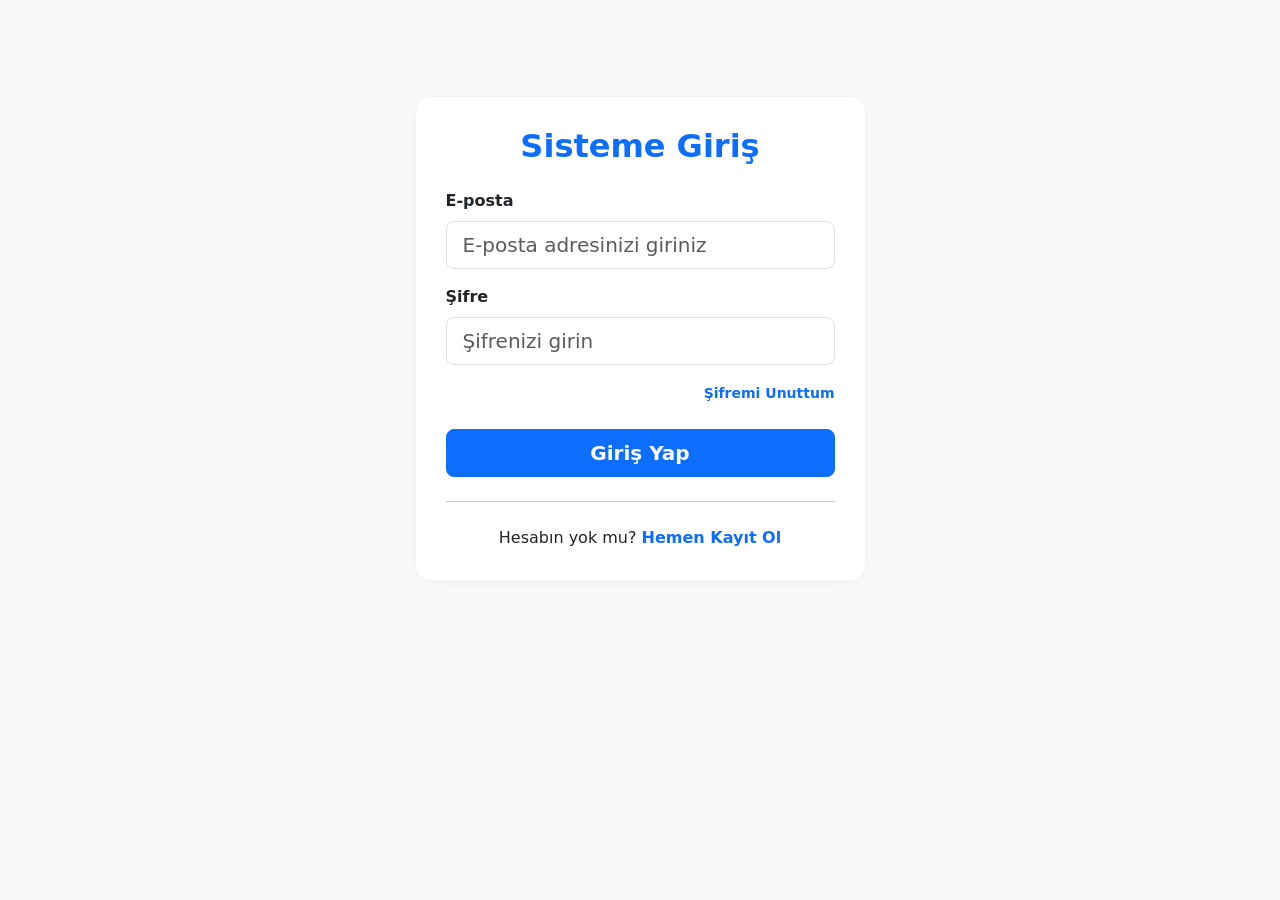
<file: frontend/index.html>
<!DOCTYPE html>
<html lang="tr">
<head>
    <meta charset="UTF-8">
    <meta name="viewport" content="width=device-width, initial-scale=1.0">
    <title>Giriş Yap - Kelime Ezber</title>
    <link href="https://cdn.jsdelivr.net/npm/bootstrap@5.3.3/dist/css/bootstrap.min.css" rel="stylesheet">
    <link rel="stylesheet" href="css/style.css">
</head>
<body class="bg-light">

    <div class="container mt-5">
        <div class="row justify-content-center">
            <div class="col-md-5">
                
                <div class="form-card mt-5">
                    <h2 class="text-center mb-4 text-primary fw-bold">Sisteme Giriş</h2>
                    
                    <form id="loginForm">
                        <div class="mb-3">
                            <label for="username" class="form-label fw-bold">E-posta</label>
                            <input type="text" class="form-control form-control-lg" id="username" placeholder="E-posta adresinizi giriniz" required>
                        </div>
                        
                        <div class="mb-3">
                            <label for="password" class="form-label fw-bold">Şifre</label>
                            <input type="password" class="form-control form-control-lg" id="password" placeholder="Şifrenizi girin" required>
                        </div>
                        
                        <div class="mb-4 text-end">
                            <a href="forgot-password.html" class="text-decoration-none text-primary small fw-bold">Şifremi Unuttum</a>
                        </div>
                        
                        <div class="d-grid gap-2">
                            <button type="submit" class="btn btn-primary btn-lg fw-bold">Giriş Yap</button>
                        </div>
                    </form>
                    
                    <hr class="my-4">
                    
                    <div class="text-center">
                        <p class="mb-0">Hesabın yok mu? <a href="register.html" class="text-decoration-none fw-bold text-primary">Hemen Kayıt Ol</a></p>
                    </div>
                </div>

            </div>
        </div>
    </div>

    <script src="https://cdn.jsdelivr.net/npm/bootstrap@5.3.3/dist/js/bootstrap.bundle.min.js"></script>
    <script src="js/global.js"></script>
    <script src="js/login.js"></script>
</body>
</html>
</file>
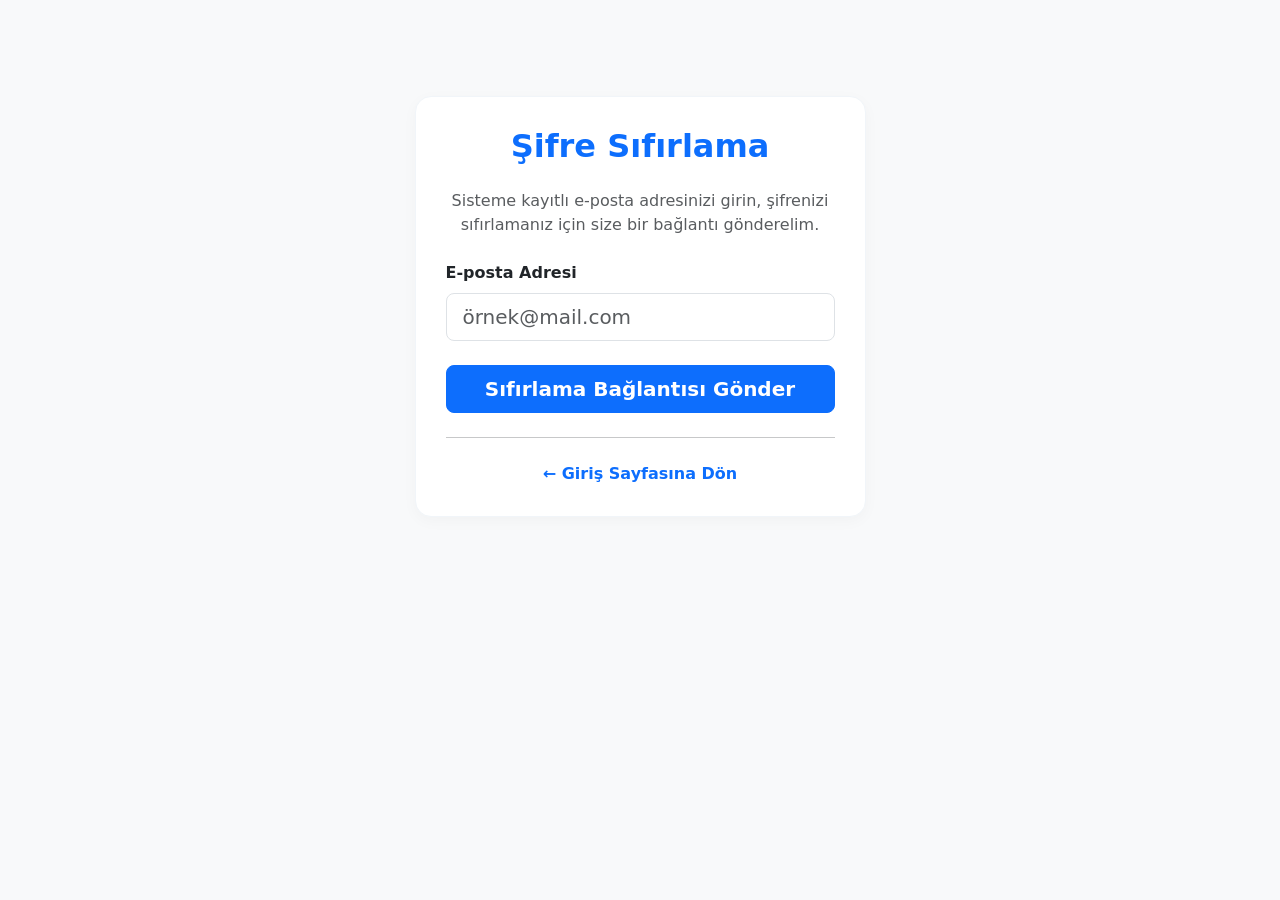
<file: frontend/forgot-password.html>
<!DOCTYPE html>
<html lang="tr">
<head>
    <meta charset="UTF-8">
    <meta name="viewport" content="width=device-width, initial-scale=1.0">
    <title>Şifremi Unuttum - Kelime Ezber</title>
    <link href="https://cdn.jsdelivr.net/npm/bootstrap@5.3.3/dist/css/bootstrap.min.css" rel="stylesheet">
    <link rel="stylesheet" href="css/style.css">
</head>
<body class="bg-light">

    <div class="container mt-5">
        <div class="row justify-content-center">
            <div class="col-md-5">
                
                <div class="form-card mt-5">
                    <h2 class="text-center mb-4 text-primary fw-bold">Şifre Sıfırlama</h2>
                    <p class="text-muted text-center mb-4">Sisteme kayıtlı e-posta adresinizi girin, şifrenizi sıfırlamanız için size bir bağlantı gönderelim.</p>
                    
                    <form id="forgotPasswordForm">
                        <div class="mb-4">
                            <label for="reset-email" class="form-label fw-bold">E-posta Adresi</label>
                            <input type="email" class="form-control form-control-lg" id="reset-email" placeholder="örnek@mail.com" required>
                        </div>
                        
                        <div class="d-grid gap-2">
                            <button type="submit" class="btn btn-primary btn-lg fw-bold">Sıfırlama Bağlantısı Gönder</button>
                        </div>
                    </form>
                    
                    <hr class="my-4">
                    
                    <div class="text-center">
                        <p class="mb-0"><a href="index.html" class="text-decoration-none fw-bold text-primary">← Giriş Sayfasına Dön</a></p>
                    </div>
                </div>

            </div>
        </div>
    </div>

    <script src="https://cdn.jsdelivr.net/npm/bootstrap@5.3.3/dist/js/bootstrap.bundle.min.js"></script>
    <script src="js/global.js"></script>
    <script src="js/forgot-password.js"></script>
</body>
</html>
</file>
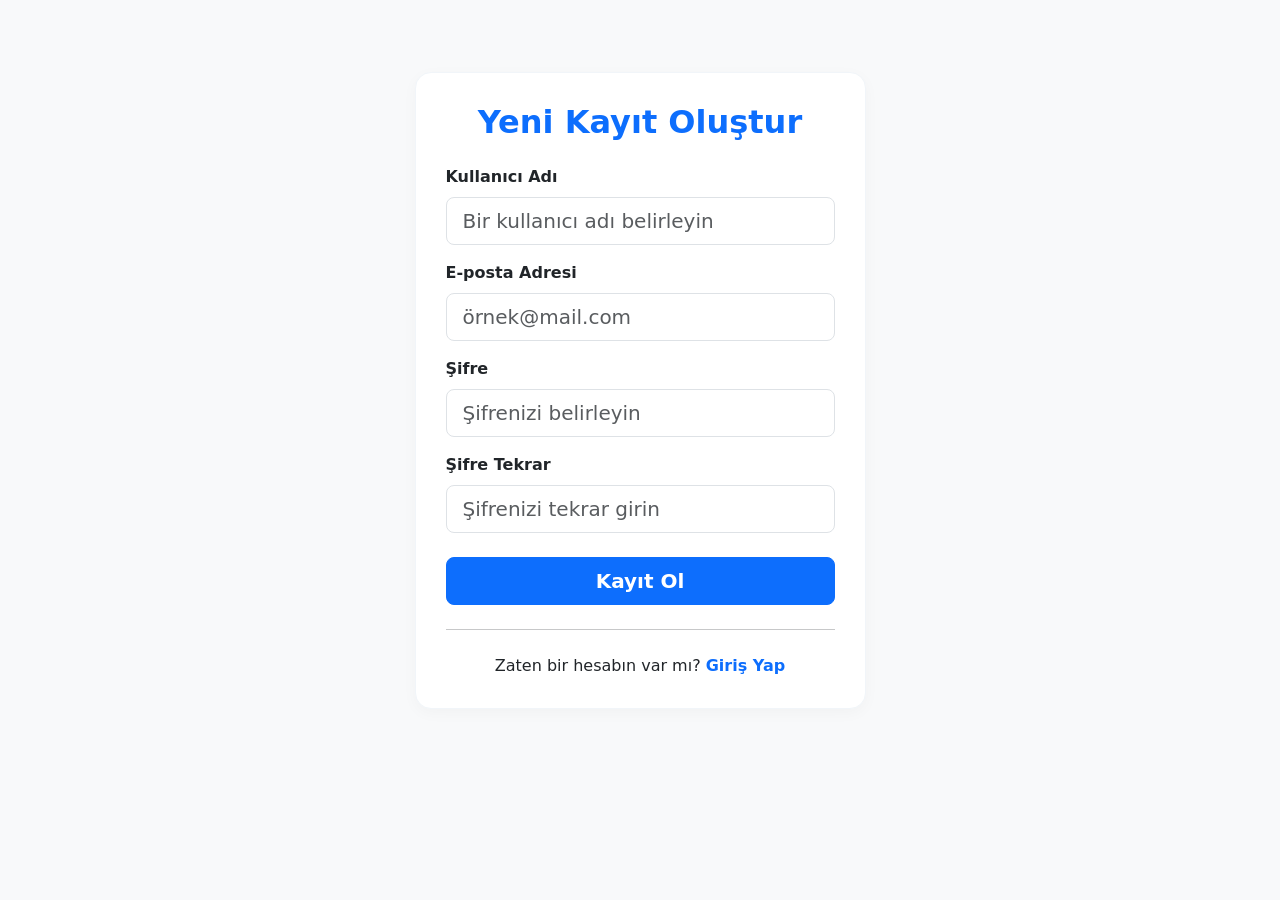
<file: frontend/register.html>
<!DOCTYPE html>
<html lang="tr">
<head>
    <meta charset="UTF-8">
    <meta name="viewport" content="width=device-width, initial-scale=1.0">
    <title>Kayıt Ol - Kelime Ezber</title>
    <link href="https://cdn.jsdelivr.net/npm/bootstrap@5.3.3/dist/css/bootstrap.min.css" rel="stylesheet">
    <link rel="stylesheet" href="css/style.css">
</head>
<body class="bg-light">

    <div class="container mt-5 pb-5">
        <div class="row justify-content-center">
            <div class="col-md-5">
                
                <div class="form-card mt-4">
                    <h2 class="text-center mb-4 text-primary fw-bold">Yeni Kayıt Oluştur</h2>
                    
                    <form id="registerForm">
                        <div class="mb-3">
                            <label for="reg-username" class="form-label fw-bold">Kullanıcı Adı</label>
                            <input type="text" class="form-control form-control-lg" id="reg-username" placeholder="Bir kullanıcı adı belirleyin" required>
                        </div>
                        
                        <div class="mb-3">
                            <label for="reg-email" class="form-label fw-bold">E-posta Adresi</label>
                            <input type="email" class="form-control form-control-lg" id="reg-email" placeholder="örnek@mail.com" required>
                        </div>
                        
                        <div class="mb-3">
                            <label for="reg-password" class="form-label fw-bold">Şifre</label>
                            <input type="password" class="form-control form-control-lg" id="reg-password" placeholder="Şifrenizi belirleyin" required>
                        </div>

                        <div class="mb-4">
                            <label for="reg-password-confirm" class="form-label fw-bold">Şifre Tekrar</label>
                            <input type="password" class="form-control form-control-lg" id="reg-password-confirm" placeholder="Şifrenizi tekrar girin" required>
                        </div>
                        
                        <div class="d-grid gap-2 mt-4">
                            <button type="submit" class="btn btn-primary btn-lg fw-bold">Kayıt Ol</button>
                        </div>
                    </form>
                    
                    <hr class="my-4">
                    
                    <div class="text-center">
                        <p class="mb-0">Zaten bir hesabın var mı? <a href="index.html" class="text-decoration-none fw-bold text-primary">Giriş Yap</a></p>
                    </div>
                </div>

            </div>
        </div>
    </div>

    <script src="https://cdn.jsdelivr.net/npm/bootstrap@5.3.3/dist/js/bootstrap.bundle.min.js"></script>
    <script src="js/global.js"></script>
    <script src="js/register.js"></script>
</body>
</html>
</file>
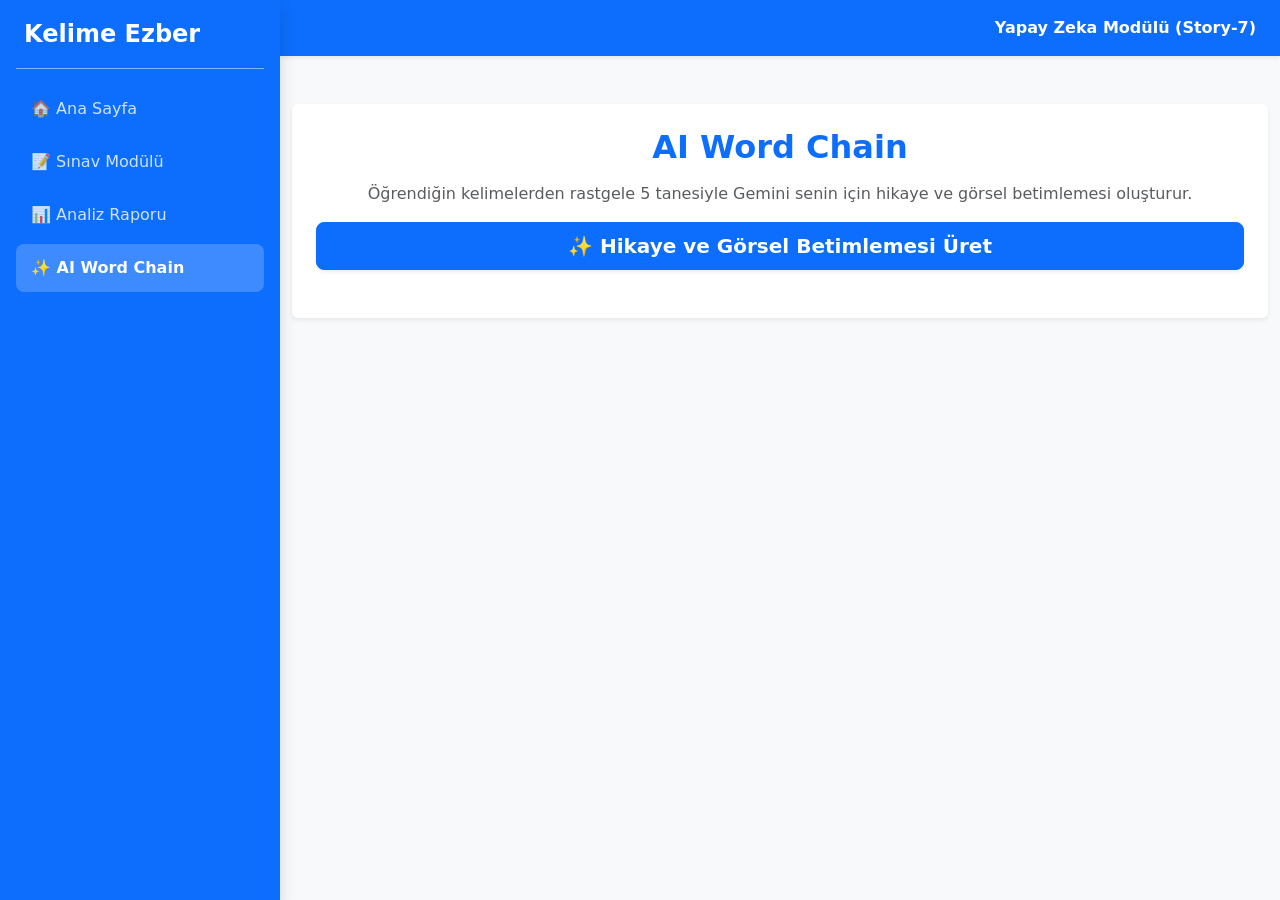
<file: frontend/word-chain.html>
<!DOCTYPE html>
<html lang="tr">
<head>
    <meta charset="UTF-8">
    <meta name="viewport" content="width=device-width, initial-scale=1.0">
    <title>AI Hikaye Zinciri - Kelime Ezber</title>
    <link href="https://cdn.jsdelivr.net/npm/bootstrap@5.3.3/dist/css/bootstrap.min.css" rel="stylesheet">
    <link rel="stylesheet" href="css/style.css">
    <style>
        .story-box { background: #fdfdfd; border-left: 5px solid #0d6efd; min-height: 100px; }
        .prompt-box { background: #e9ecef; border-radius: 8px; font-size: 0.9rem; color: #495057; }
    </style>
</head>
<body>
    <div class="d-flex min-vh-100">
        <div class="sidebar-bg sidebar-wrapper d-flex flex-column flex-shrink-0 p-3 text-white shadow">
            <a href="dashboard.html" class="text-white text-decoration-none">
                <span class="fs-4 fw-bold ms-2 mt-2">Kelime Ezber</span>
            </a>
            <hr class="border-light opacity-50">
            <ul class="nav nav-pills flex-column mb-auto">
                <li><a href="dashboard.html" class="sidebar-link">🏠 Ana Sayfa</a></li>
                <li><a href="quiz.html" class="sidebar-link">📝 Sınav Modülü</a></li>
                <li><a href="report.html" class="sidebar-link">📊 Analiz Raporu</a></li>
                <li><a href="word-chain.html" class="sidebar-link active">✨ AI Word Chain</a></li>
            </ul>
        </div>

        <div class="flex-grow-1">
            <header class="p-3 mb-4 bg-primary text-white text-end px-4 shadow-sm">
                <span class="fw-bold">Yapay Zeka Modülü (Story-7)</span>
            </header>

            <div class="container py-4">
                <div class="card shadow-sm border-0 p-4 text-center">
                    <h2 class="fw-bold text-primary mb-3">AI Word Chain</h2>
                    <p class="text-muted">Öğrendiğin kelimelerden rastgele 5 tanesiyle Gemini senin için hikaye ve görsel betimlemesi oluşturur.</p>
                    
                    <button id="generateBtn" class="btn btn-primary btn-lg px-5 fw-bold shadow-sm mb-4">
                        ✨ Hikaye ve Görsel Betimlemesi Üret
                    </button>

                    <div id="loader" class="d-none my-4">
                        <div class="spinner-grow text-primary" role="status"></div>
                        <p class="mt-2 fw-bold text-primary">Gemini hikayeni ve görselini hazırlıyor...</p>
                    </div>

                    <div id="resultArea" class="d-none text-start mt-4 animate__animated animate__fadeIn">
                        <div class="card border-0 shadow-sm bg-white">
                            <div class="card-body p-4">
                                <h6 class="fw-bold text-dark mb-2">Kullanılan Kelimeler:</h6>
                                <div id="usedWords" class="mb-4"></div>

                                <h6 class="fw-bold text-dark mb-2">AI Hikayesi:</h6>
                                <div id="storyContent" class="story-box p-3 mb-4 text-secondary shadow-sm rounded"></div>

                                <h6 class="fw-bold text-dark mb-2">Görsel Betimlemesi (AI Image Prompt):</h6>
                                <div id="imagePromptContent" class="prompt-box p-3 fst-italic shadow-sm"></div>
                                
                                <div class="alert alert-success mt-4 mb-0 small py-2">
                                    ✅ Bu içerik veritabanına başarıyla kaydedildi.
                                </div>
                            </div>
                        </div>
                    </div>
                </div>
            </div>
        </div>
    </div>

    <script src="js/global.js"></script>
    <script src="js/word-chain.js"></script>
</body>
</html>
</file>
<file: frontend/css/style.css>
/* ==========================================================================
   KELİME EZBER SİSTEMİ - ANA STİL DOSYASI (style.css)
   ========================================================================== */

/* --- 1. TEMEL AYARLAR (BASE) --- */
body {
    background-color: #f8f9fa;
    font-family: 'Segoe UI', system-ui, -apple-system, sans-serif;
    transition: background-color 0.3s, color 0.3s;
}

/* --- 2. SOL MENÜ (SIDEBAR) --- */
.sidebar-bg { 
    background-color: #0d6efd; 
    transition: background-color 0.3s; 
}
.sidebar-link {
    color: rgba(255, 255, 255, 0.8);
    transition: all 0.3s ease;
    padding: 12px 15px;
    border-radius: 8px;
    margin-bottom: 5px;
    display: block;
    text-decoration: none;
}
.sidebar-link:hover, .sidebar-link.active {
    background-color: rgba(255, 255, 255, 0.2);
    color: #ffffff;
    font-weight: bold;
}

/* --- 3. GENEL KART TASARIMLARI (CARDS) --- */
/* Form, Profil, Sınav, Ayar, Ana Sayfa ve Oyun kartlarının ortak özellikleri */
.form-card, .profile-card, .settings-card, .quiz-card, .table-container, .game-card, .dashboard-card {
    background-color: #ffffff;
    border-radius: 16px;
    padding: 30px;
    box-shadow: 0 4px 15px rgba(0,0,0,0.03);
    border: 1px solid #f1f5f9;
    transition: background-color 0.3s, border-color 0.3s;
}

/* --- 4. PROFİL & AYARLAR SAYFASI ÖZEL --- */
.profile-avatar {
    width: 140px; height: 140px; object-fit: cover;
    border-radius: 50%; border: 4px solid #e2e8f0;
    margin-bottom: 15px; transition: all 0.3s ease;
}
.section-title, .settings-card-title {
    font-size: 1.2rem; font-weight: 700; color: #334155;
    margin-bottom: 25px; padding-bottom: 10px; border-bottom: 1px solid #e2e8f0;
    transition: color 0.3s, border-color 0.3s;
}
.stat-badge {
    background-color: #f8fafc; border: 1px solid #e2e8f0;
    border-radius: 12px; padding: 15px; text-align: center;
    transition: transform 0.2s;
}
.stat-badge:hover { transform: translateY(-3px); }

/* --- 5. SINAV MODÜLÜ ÖZEL (QUIZ) --- */
.quiz-image-wrapper {
    width: 100%; max-height: 220px; overflow: hidden; border-radius: 12px; margin-bottom: 20px;
}
.quiz-image-wrapper img { width: 100%; height: 100%; object-fit: cover; }
.examples-box {
    background-color: #f1f5f9; border-left: 4px solid #0d6efd; border-radius: 8px;
    padding: 15px; text-align: left; margin-bottom: 25px;
}
.result-circle {
    width: 120px; height: 120px; border-radius: 50%;
    display: flex; align-items: center; justify-content: center;
    font-size: 2rem; font-weight: bold; margin: 0 auto 20px;
    border: 8px solid #e2e8f0;
}
.res-correct { border-color: #198754; color: #198754; }
.res-wrong { border-color: #dc3545; color: #dc3545; }

/* --- 6. OYUN MODÜLÜ ÖZEL (WORDLE) --- */
.word-row { display: flex; gap: 8px; justify-content: center; margin-bottom: 8px; }
.tile {
    width: 45px; height: 45px; border: 2px solid #e2e8f0; border-radius: 10px;
    display: flex; align-items: center; justify-content: center;
    font-size: 1.4rem; font-weight: 800; color: #334155;
    text-transform: uppercase; background-color: #f8fafc; user-select: none;
}
.tile.hint-tile { border-color: #cbd5e1; background-color: #ffffff; color: #0d6efd; }
.tile.correct { background-color: #10b981; border-color: #10b981; color: white; }
.tile.present { background-color: #f59e0b; border-color: #f59e0b; color: white; }
.tile.absent { background-color: #64748b; border-color: #64748b; color: white; }
.guess-input { text-transform: uppercase; font-weight: bold; letter-spacing: 2px; text-align: center; }
.history-title {
    font-size: 0.9rem; font-weight: bold; color: #64748b;
    text-transform: uppercase; letter-spacing: 1px;
    margin-top: 25px; margin-bottom: 15px; border-bottom: 1px solid #e2e8f0;
    padding-bottom: 5px; display: none;
}

/* --- 7. KELİME LİSTESİ TABLO (WORD LIST) --- */
.custom-table { vertical-align: middle; }
.custom-table thead th { background-color: #0d6efd; color: white; font-weight: 600; border: none; padding: 15px; }
.custom-table thead th:first-child { border-top-left-radius: 10px; }
.custom-table thead th:last-child { border-top-right-radius: 10px; }
.custom-table tbody td { padding: 15px; border-bottom: 1px solid #f1f5f9; color: #475569; }
.custom-table tbody tr:hover { background-color: #f8fafc; }
.word-img { width: 60px; height: 60px; object-fit: cover; border-radius: 8px; border: 2px solid #e2e8f0; }
.example-list { margin: 0; padding-left: 15px; font-size: 0.9rem; }

/* --- 8. GECE MODU (DARK MODE) --- */
body.dark-mode { background-color: #0f172a; color: #f8fafc; }
body.dark-mode .sidebar-bg { background-color: #1e293b; border-right: 1px solid #334155; }
body.dark-mode .form-card, body.dark-mode .profile-card, body.dark-mode .settings-card, 
body.dark-mode .quiz-card, body.dark-mode .table-container, body.dark-mode .game-card, 
body.dark-mode .dashboard-card, body.dark-mode .bg-white { 
    background-color: #1e293b !important; 
    border-color: #334155 !important; 
}
body.dark-mode .section-title, body.dark-mode .settings-card-title, body.dark-mode .text-dark { 
    color: #f8fafc !important; 
    border-color: #334155; 
}
body.dark-mode .text-muted, body.dark-mode .custom-table tbody td { 
    color: #94a3b8 !important; 
}
body.dark-mode .form-label { color: #cbd5e1; }
body.dark-mode .form-control, body.dark-mode .form-select { 
    background-color: #0f172a; border-color: #334155; color: #f8fafc; 
}
body.dark-mode .bg-light, body.dark-mode .custom-table tbody tr:hover { 
    background-color: #0f172a !important; 
}

.sidebar-wrapper { width: 280px; z-index: 1000; }
.icon-lg { font-size: 3rem; }
.icon-xl { font-size: 4rem; }
.max-w-300 { max-width: 300px; }
.max-w-320 { max-width: 320px; }
.letter-spacing-1 { letter-spacing: 1px; }
.min-h-20 { min-height: 20px; }
</file>
